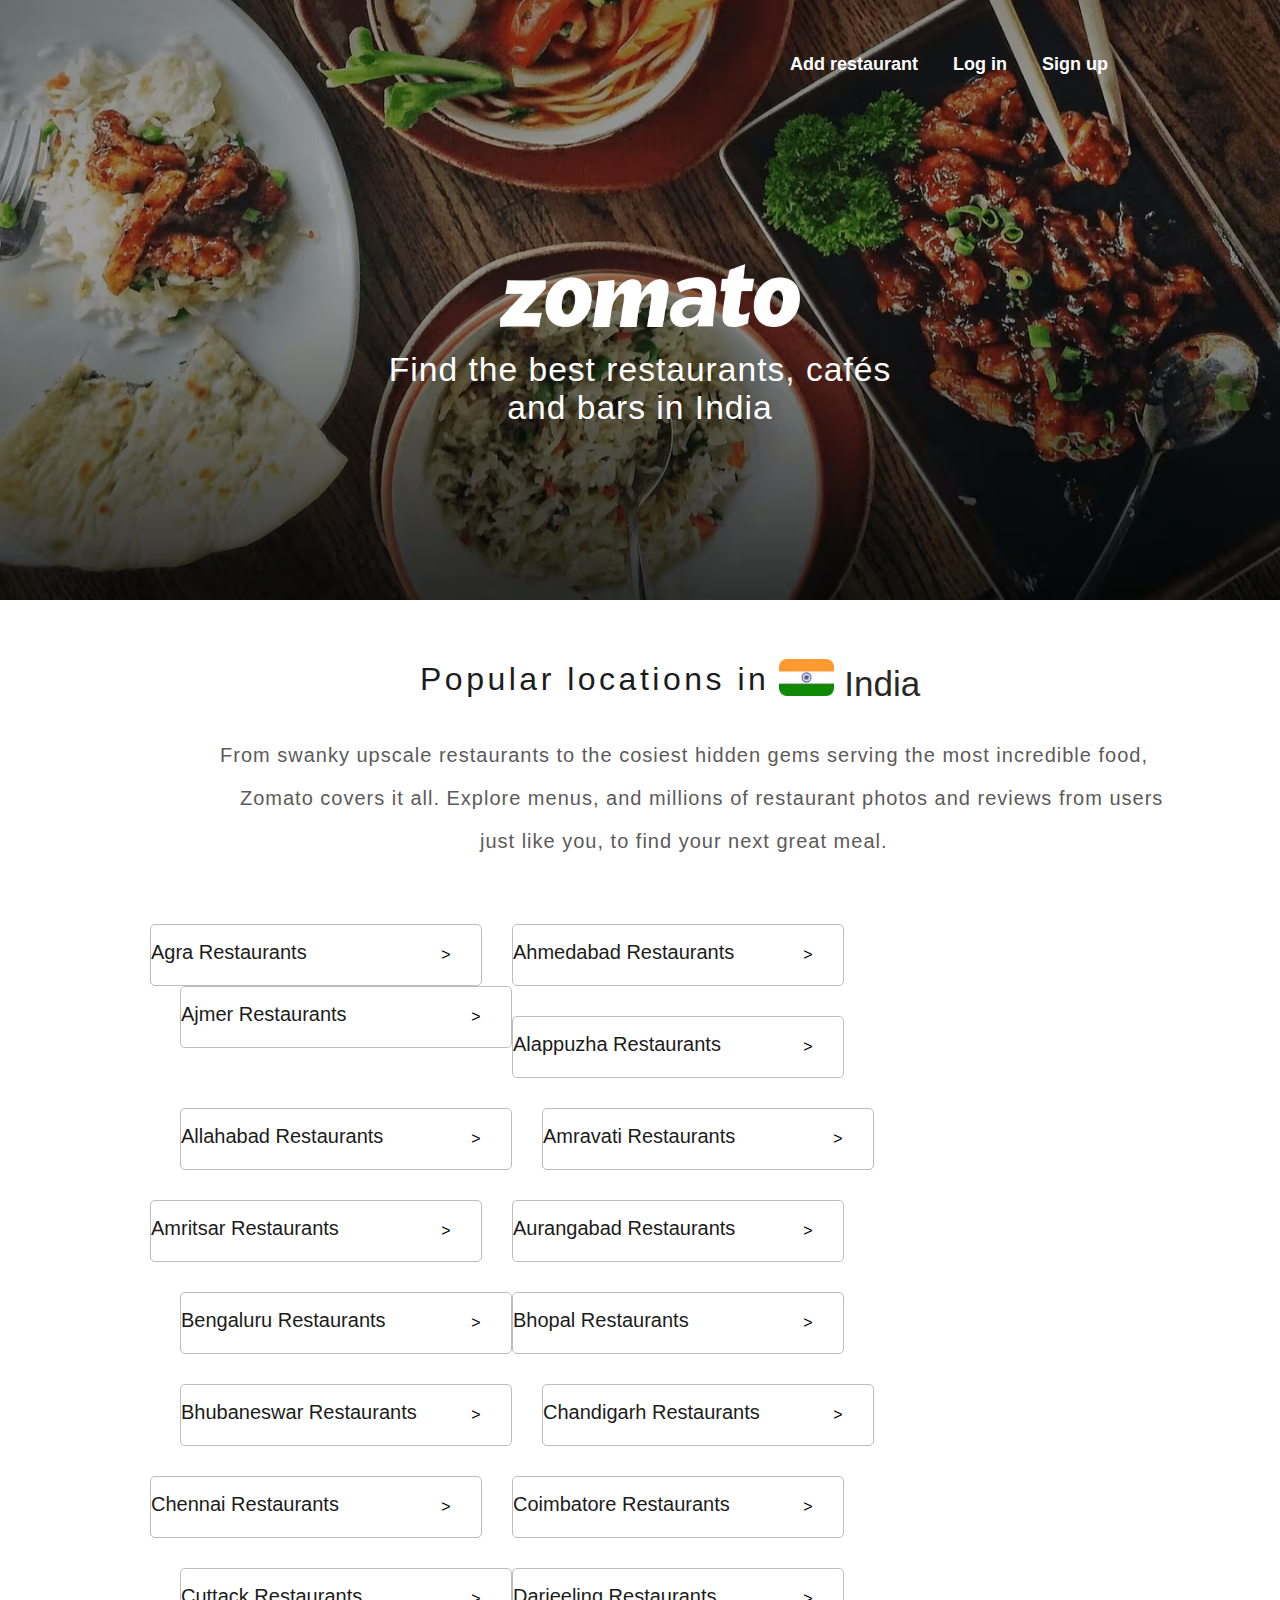
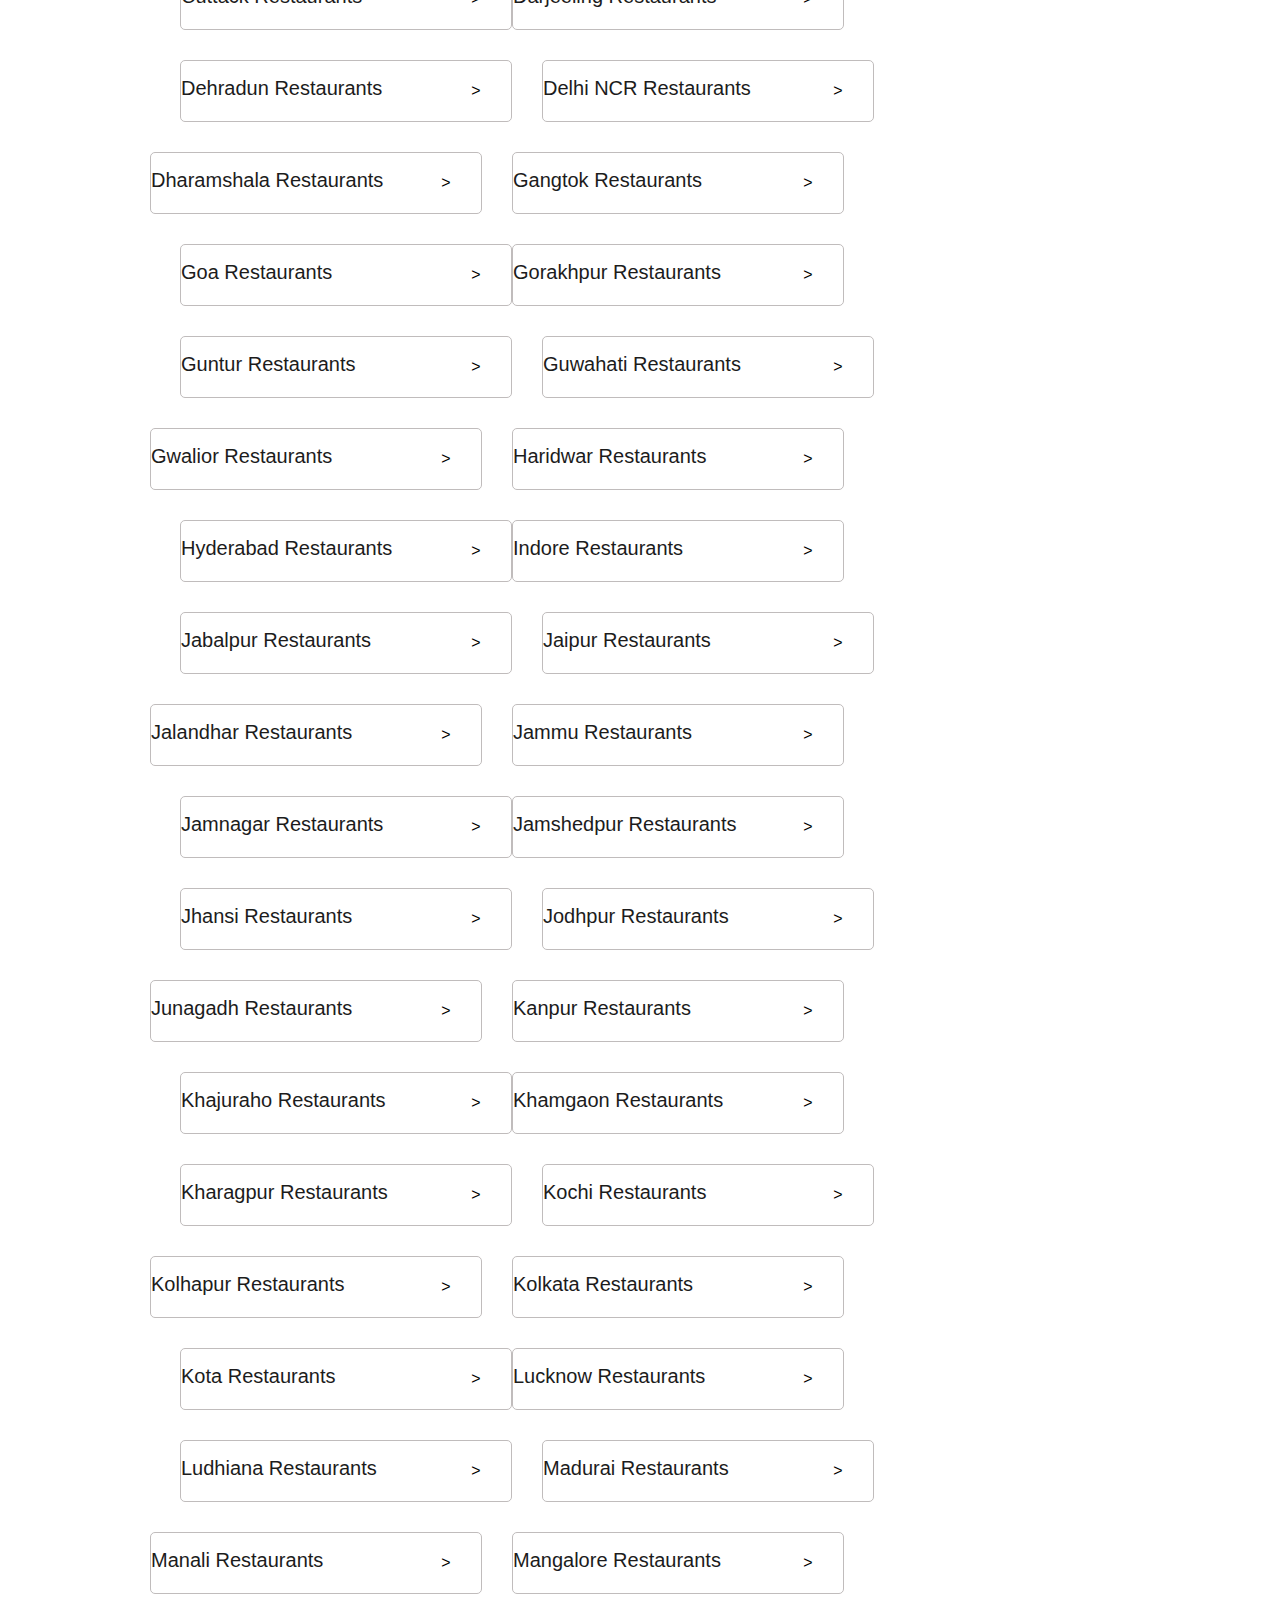
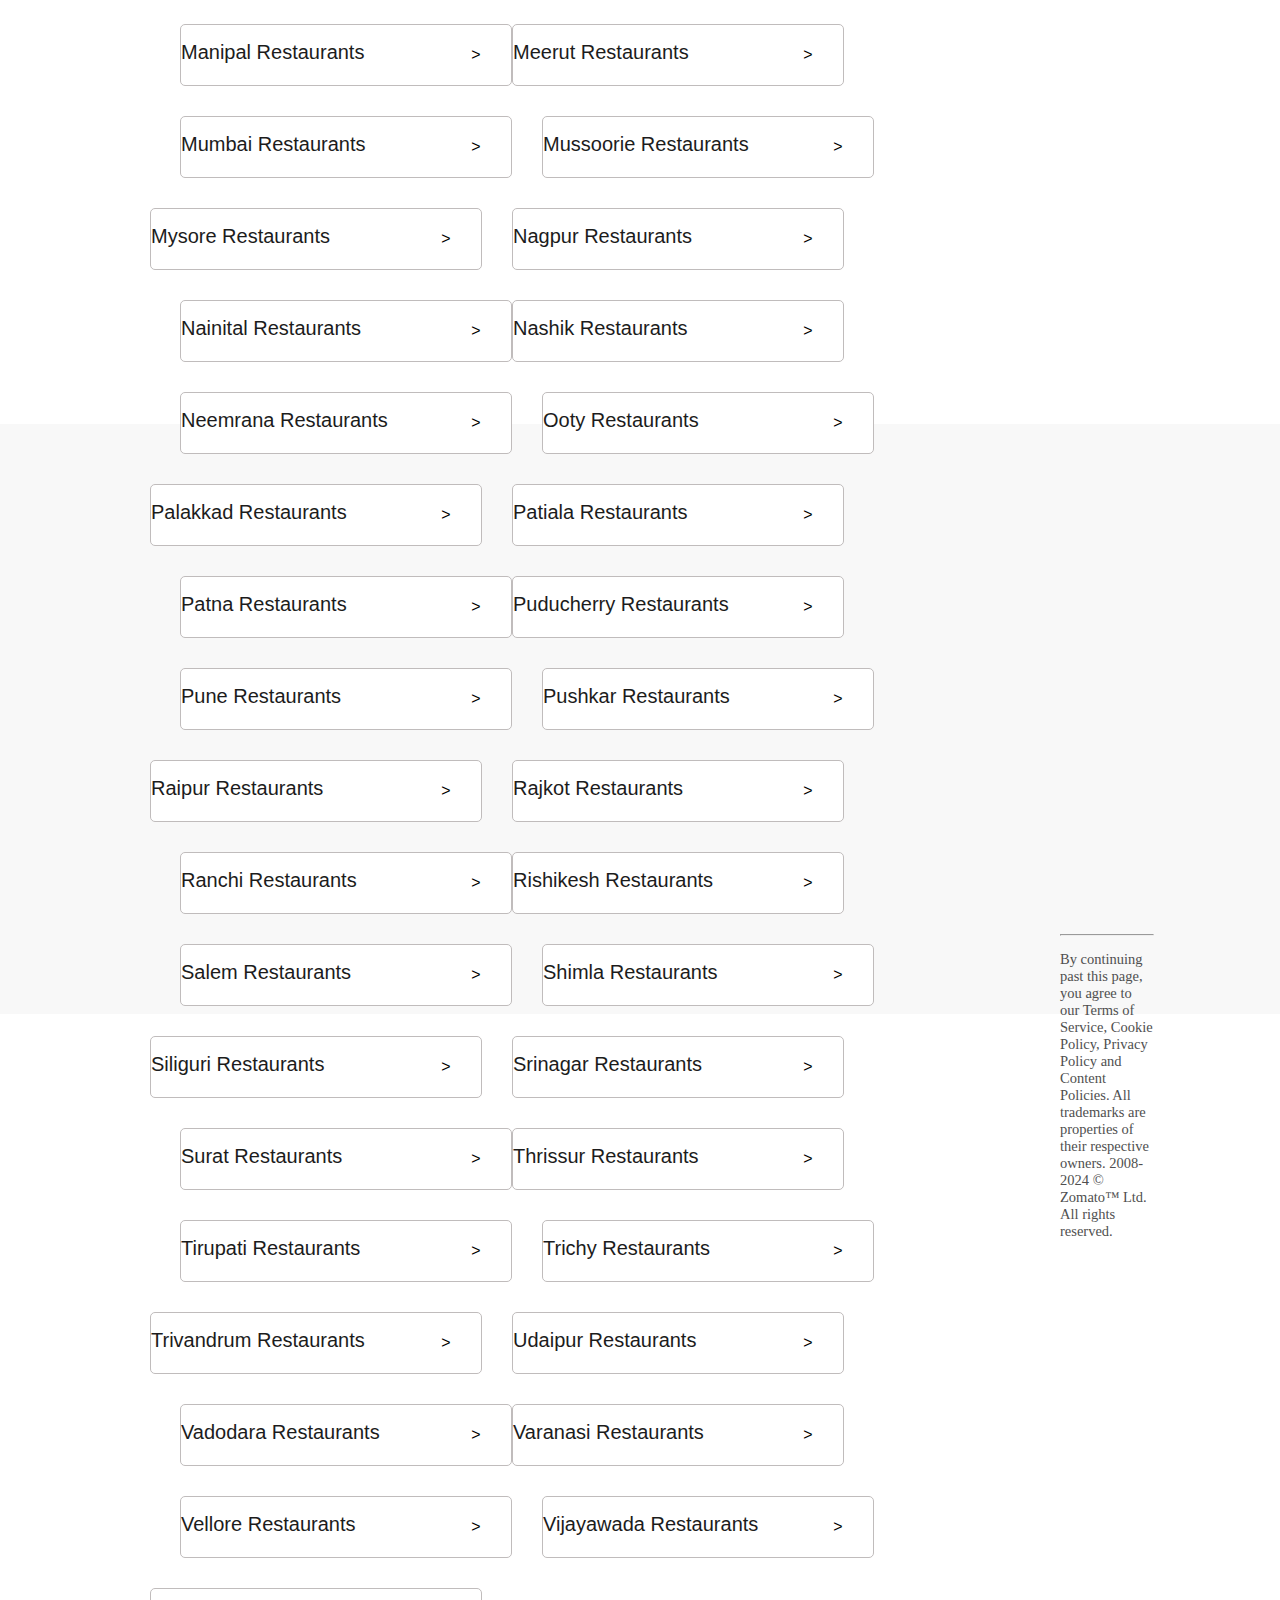
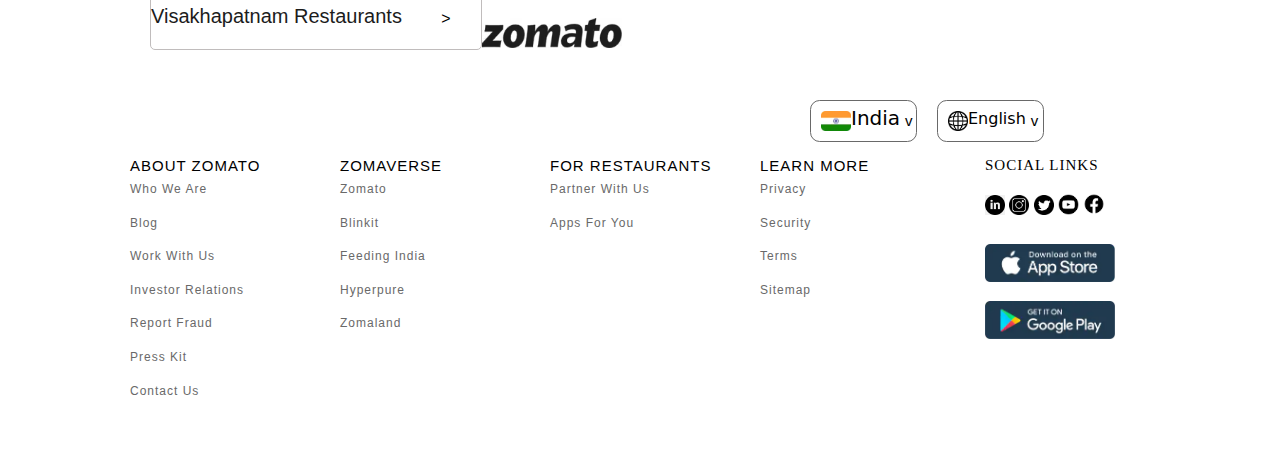
<file: index.html>
<!DOCTYPE html>
<html lang="en">
<head>
    <meta charset="UTF-8">
    <meta name="viewport" content="width=device-width, initial-scale=1.0">
    <title>zomato</title>
    <link rel="stylesheet" href="zomato.css">
    <link rel="stylesheet" href="https://cdnjs.cloudflare.com/ajax/libs/font-awesome/4.7.0/css/font-awesome.min.css">
</head>
<body>
    <div class="main-body">
        <div class="img-container">
            <img class="img-size" src="zomato.img" alt="">
            <div class="img-text">
                <img class="zomatotext-img" src="zomatotext.img" alt="">
                <h1 class="h-size1">Find the best restaurants, cafés</h1>
                <h1 class="h-size2">and bars in India</h1>
                <div class="navigation">
                    <a class="restaurant" href="">Add restaurant</a>
                    <a class="login" href="">Log in</a>
                    <a class="signup" href="">Sign up</a>

                </div>
            </div>

        </div>
        
        <div class="body-container">
            <div class="text">
                <div class="head">
                <h2 class="heading-1">Popular locations in</h2>
                    <img class="flag" src="indian.flag.webp" alt="">
                    <h2 class="heading-2">India</h2>
                </div>
                <div class="para">
                    <p class="line-1">From swanky upscale restaurants to the cosiest hidden gems serving the most incredible food,</p>
                    <p  class="line-2">Zomato covers it all. Explore menus, and millions of restaurant photos and reviews from users</p>
                    <p class="line-3">just like you, to find your next great meal.</p>
                </div>
                <div class="btn-div">
                    <div class="btn-1"><a href=""><h5 class="btn-text-1">Agra Restaurants </h5><i class="symbol">></i></a></div>
                    <div class="btn-2"><a href=""><h5 class="btn-text-1">Ahmedabad Restaurants</h5><i class="symbol">></i></a></div>
                    <div class="btn-2"><a href=""><h5 class="btn-text-1">Ajmer Restaurants</h5><i class="symbol">></i></a></div>
                    <div class="btn-3"><a href=""><h5 class="btn-text-1">Alappuzha Restaurants</h5><i class="symbol">></i></a></div>
                    <div class="btn-4"><a href=""><h5 class="btn-text-1">Allahabad Restaurants</h5><i class="symbol">></i></a></div>
                    <div class="btn-4"><a href=""><h5 class="btn-text-1">Amravati Restaurants</h5><i class="symbol">></i></a></div>
                    <div class="btn-3"><a href=""><h5 class="btn-text-1">Amritsar Restaurants</h5><i class="symbol">></i></a></div>
                    <div class="btn-4"><a href=""><h5 class="btn-text-1">Aurangabad Restaurants</h5><i class="symbol">></i></a></div>
                    <div class="btn-4"><a href=""><h5 class="btn-text-1">Bengaluru Restaurants </h5><i class="symbol">></i></a></div>
                    <div class="btn-3"><a href=""><h5 class="btn-text-1">Bhopal Restaurants</h5><i class="symbol">></i></a></div>
                    <div class="btn-4"><a href=""><h5 class="btn-text-1">Bhubaneswar Restaurants</h5><i class="symbol">></i></a></div>
                    <div class="btn-4"><a href=""><h5 class="btn-text-1">Chandigarh Restaurants</h5><i class="symbol">></i></a></div>
                    <div class="btn-3"><a href=""><h5 class="btn-text-1">Chennai Restaurants</h5><i class="symbol">></i></a></div>
                    <div class="btn-4"><a href=""><h5 class="btn-text-1">Coimbatore Restaurants
                    </h5><i class="symbol">></i></a></div>
                    <div class="btn-4"><a href=""><h5 class="btn-text-1">Cuttack Restaurants</h5><i class="symbol">></i></a></div>
                    <div class="btn-3"><a href=""><h5 class="btn-text-1">Darjeeling Restaurants</h5><i class="symbol">></i></a></div>
                    <div class="btn-4"><a href=""><h5 class="btn-text-1">Dehradun Restaurants</h5><i class="symbol">></i></a></div>
                    <div class="btn-4"><a href=""><h5 class="btn-text-1">Delhi NCR Restaurants
                    </h5><i class="symbol">></i></a></div>
                    <div class="btn-3"><a href=""><h5 class="btn-text-1">Dharamshala Restaurants</h5><i class="symbol">></i></a></div>
                    <div class="btn-4"><a href=""><h5 class="btn-text-1">Gangtok Restaurants</h5><i class="symbol">></i></a></div>
                    <div class="btn-4"><a href=""><h5 class="btn-text-1">Goa Restaurants</h5><i class="symbol">></i></a></div>
                    <div class="btn-3"><a href=""><h5 class="btn-text-1">Gorakhpur Restaurants</h5><i class="symbol">></i></a></div>
                    <div class="btn-4"><a href=""><h5 class="btn-text-1">Guntur Restaurants</h5><i class="symbol">></i></a></div>
                    <div class="btn-4"><a href=""><h5 class="btn-text-1">Guwahati Restaurants</h5><i class="symbol">></i></a></div>
                    <div class="btn-3"><a href=""><h5 class="btn-text-1">Gwalior Restaurants
                    </h5><i class="symbol">></i></a></div>
                    <div class="btn-4"><a href=""><h5 class="btn-text-1">Haridwar Restaurants</h5><i class="symbol">></i></a></div>
                    <div class="btn-4"><a href=""><h5 class="btn-text-1">Hyderabad Restaurants</h5><i class="symbol">></i></a></div>
                    <div class="btn-3"><a href=""><h5 class="btn-text-1">Indore Restaurants</h5><i class="symbol">></i></a></div>
                    <div class="btn-4"><a href=""><h5 class="btn-text-1">Jabalpur Restaurants</h5><i class="symbol">></i></a></div>
                    <div class="btn-4"><a href=""><h5 class="btn-text-1">Jaipur Restaurants</h5><i class="symbol">></i></a></div>
                    <div class="btn-3"><a href=""><h5 class="btn-text-1">Jalandhar Restaurants</h5><i class="symbol">></i></a></div>
                    <div class="btn-4"><a href=""><h5 class="btn-text-1">Jammu Restaurants</h5><i class="symbol">></i></a></div>
                    <div class="btn-4"><a href=""><h5 class="btn-text-1">Jamnagar Restaurants</h5><i class="symbol">></i></a></div>
                    <div class="btn-3"><a href=""><h5 class="btn-text-1">Jamshedpur Restaurants</h5><i class="symbol">></i></a></div>
                    <div class="btn-4"><a href=""><h5 class="btn-text-1">Jhansi Restaurants</h5><i class="symbol">></i></a></div>
                    <div class="btn-4"><a href=""><h5 class="btn-text-1">Jodhpur Restaurants</h5><i class="symbol">></i></a></div>
                    <div class="btn-3"><a href=""><h5 class="btn-text-1">Junagadh Restaurants
                    </h5><i class="symbol">></i></a></div>
                    <div class="btn-4"><a href=""><h5 class="btn-text-1">Kanpur Restaurants</h5><i class="symbol">></i></a></div>
                    <div class="btn-4"><a href=""><h5 class="btn-text-1">Khajuraho Restaurants</h5><i class="symbol">></i></a></div>
                    <div class="btn-3"><a href=""><h5 class="btn-text-1">Khamgaon Restaurants
                    </h5><i class="symbol">></i></a></div>
                    <div class="btn-4"><a href=""><h5 class="btn-text-1">Kharagpur Restaurants</h5><i class="symbol">></i></a></div>
                    <div class="btn-4"><a href=""><h5 class="btn-text-1">Kochi Restaurants</h5><i class="symbol">></i></a></div>
                    <div class="btn-3"><a href=""><h5 class="btn-text-1">Kolhapur Restaurants</h5><i class="symbol">></i></a></div>
                    <div class="btn-4"><a href=""><h5 class="btn-text-1">Kolkata Restaurants</h5><i class="symbol">></i></a></div>
                    <div class="btn-4"><a href=""><h5 class="btn-text-1">Kota Restaurants</h5><i class="symbol">></i></a></div>
                    <div class="btn-3"><a href=""><h5 class="btn-text-1">Lucknow Restaurants</h5><i class="symbol">></i></a></div>
                    <div class="btn-4"><a href=""><h5 class="btn-text-1">Ludhiana Restaurants</h5><i class="symbol">></i></a></div>
                    <div class="btn-4"><a href=""><h5 class="btn-text-1">Madurai Restaurants</h5><i class="symbol">></i></a></div>
                    <div class="btn-3"><a href=""><h5 class="btn-text-1">Manali Restaurants
                    </h5><i class="symbol">></i></a></div>
                    <div class="btn-4"><a href=""><h5 class="btn-text-1">Mangalore Restaurants</h5><i class="symbol">></i></a></div>
                    <div class="btn-4"><a href=""><h5 class="btn-text-1">Manipal Restaurants</h5><i class="symbol">></i></a></div>
                    <div class="btn-3"><a href=""><h5 class="btn-text-1">Meerut Restaurants</h5><i class="symbol">></i></a></div>
                    <div class="btn-4"><a href=""><h5 class="btn-text-1">Mumbai Restaurants</h5><i class="symbol">></i></a></div>
                    <div class="btn-4"><a href=""><h5 class="btn-text-1">Mussoorie Restaurants
                    </h5><i class="symbol">></i></a></div>
                    <div class="btn-3"><a href=""><h5 class="btn-text-1">Mysore Restaurants</h5><i class="symbol">></i></a></div>
                    <div class="btn-4"><a href=""><h5 class="btn-text-1">Nagpur Restaurants</h5><i class="symbol">></i></a></div>
                    <div class="btn-4"><a href=""><h5 class="btn-text-1">Nainital Restaurants</h5><i class="symbol">></i></a></div>
                    <div class="btn-3"><a href=""><h5 class="btn-text-1">Nashik Restaurants</h5><i class="symbol">></i></a></div>
                    <div class="btn-4"><a href=""><h5 class="btn-text-1">Neemrana Restaurants</h5><i class="symbol">></i></a></div>
                    <div class="btn-4"><a href=""><h5 class="btn-text-1">Ooty Restaurants</h5><i class="symbol">></i></a></div>
                    <div class="btn-3"><a href=""><h5 class="btn-text-1">Palakkad Restaurants</h5><i class="symbol">></i></a></div>
                    <div class="btn-4"><a href=""><h5 class="btn-text-1">Patiala Restaurants</h5><i class="symbol">></i></a></div>
                    <div class="btn-4"><a href=""><h5 class="btn-text-1">Patna Restaurants
                    </h5><i class="symbol">></i></a></div>
                    <div class="btn-3"><a href=""><h5 class="btn-text-1">Puducherry Restaurants</h5><i class="symbol">></i></a></div>
                    <div class="btn-4"><a href=""><h5 class="btn-text-1">Pune Restaurants</h5><i class="symbol">></i></a></div>
                    <div class="btn-4"><a href=""><h5 class="btn-text-1">Pushkar Restaurants</h5><i class="symbol">></i></a></div>
                    <div class="btn-3"><a href=""><h5 class="btn-text-1">Raipur Restaurants</h5><i class="symbol">></i></a></div>
                    <div class="btn-4"><a href=""><h5 class="btn-text-1">Rajkot Restaurants</h5><i class="symbol">></i></a></div>
                    <div class="btn-4"><a href=""><h5 class="btn-text-1">Ranchi Restaurants</h5><i class="symbol">></i></a></div>
                    <div class="btn-3"><a href=""><h5 class="btn-text-1">Rishikesh Restaurants
                    </h5><i class="symbol">></i></a></div>
                    <div class="btn-4"><a href=""><h5 class="btn-text-1">Salem Restaurants</h5><i class="symbol">></i></a></div>
                    <div class="btn-4"><a href=""><h5 class="btn-text-1">Shimla Restaurants</h5><i class="symbol">></i></a></div>
                    <div class="btn-3"><a href=""><h5 class="btn-text-1">Siliguri Restaurants</h5><i class="symbol">></i></a></div>
                    <div class="btn-4"><a href=""><h5 class="btn-text-1">Srinagar Restaurants</h5><i class="symbol">></i></a></div>
                    <div class="btn-4"><a href=""><h5 class="btn-text-1">Surat Restaurants</h5><i class="symbol">></i></a></div>
                    <div class="btn-3"><a href=""><h5 class="btn-text-1">Thrissur Restaurants</h5><i class="symbol">></i></a></div>
                    <div class="btn-4"><a href=""><h5 class="btn-text-1">Tirupati Restaurants</h5><i class="symbol">></i></a></div>
                    <div class="btn-4"><a href=""><h5 class="btn-text-1">Trichy Restaurants</h5><i class="symbol">></i></a></div>
                    <div class="btn-3"><a href=""><h5 class="btn-text-1">Trivandrum Restaurants</h5><i class="symbol">></i></a></div>
                    <div class="btn-4"><a href=""><h5 class="btn-text-1">Udaipur Restaurants</h5><i class="symbol">></i></a></div>
                    <div class="btn-4"><a href=""><h5 class="btn-text-1">Vadodara Restaurants</h5><i class="symbol">></i></a></div>
                    <div class="btn-3"><a href=""><h5 class="btn-text-1">Varanasi Restaurants</h5><i class="symbol">></i></a></div>
                    <div class="btn-4"><a href=""><h5 class="btn-text-1">Vellore Restaurants</h5><i class="symbol">></i></a></div>
                    <div class="btn-4"><a href=""><h5 class="btn-text-1">Vijayawada Restaurants</h5><i class="symbol">></i></a></div>
                    <div class="btn-3"><a href=""><h5 class="btn-text-1">Visakhapatnam Restaurants</h5><i class="symbol">></i></a></div>
                                       
                </div>

            </div>

        </div>
        <div class="footer">
            <div class="footer-content">
                <div class="footer-head">
                    <img class="zomato-img" src="zomatotext.avif" alt="">
                    <section class="section">
                        <div class="flag-div">
                            
                            <img class="indian-flag" src="indian.flag.webp" alt="">
                           <p class="indian-text" for="">India <p class="v">v</p> </p>
                           
                        </div>
                        <div class="language-div">
                            <img class="globe" src="globe.png" alt="">
                            <p class="lang-text" for="">English <p class="v">v</p> </p>
                           

                        </div>
                    </section>

                </div>
                <div class="footer-div">
                    <p class="div-heading">ABOUT ZOMATO</p>
                    
                    <a class="footer-text" href="">Who We Are</a><br>
                    <a class="footer-text" href="">Blog</a><br>
                    <a class="footer-text" href="">Work With Us</a><br>
                    <a class="footer-text" href="">Investor Relations</a><br>
                    <a class="footer-text" href="">Report Fraud</a><br>
                    <a class="footer-text" href="">Press Kit</a><br>
                    <a class="footer-text" href="">Contact Us</a><br>
                   </div>
                    

               
                <div class="footer-div">
                    <p class="div-heading">ZOMAVERSE</p>
                    <a class="footer-text" href="">Zomato</a><br>
                    <a class="footer-text" href="">Blinkit</a><br>
                    <a class="footer-text" href="">Feeding India</a><br>
                    <a class="footer-text" href="">Hyperpure</a><br>
                    <a class="footer-text" href="">Zomaland</a><br>
                    
                </div>
                <div class="footer-div">
                    <p class="div-heading">FOR RESTAURANTS</p>
                    <a class="footer-text" href="">Partner With Us</a><br>
                    <a class="footer-text" href="">Apps For You</a><br>
                    
                </div>
                <div class="footer-div">
                    <p class="div-heading">LEARN MORE</p>
                    <a class="footer-text" href="">Privacy</a><br>
                    <a class="footer-text" href="">Security</a><br>
                    <a class="footer-text" href="">Terms</a><br>
                    <a class="footer-text" href="">Sitemap</a><br>
                   

                </div>
                <div class="footer-div1">
                    <p class="div-heading">SOCIAL LINKS</p>

  
                    <a class="footer-text" href="">
                        <img class="img-size1" src="inlogo.png" alt="">
                        <img class="img-size2" src="insta.icon.png" alt="">
                        <img class="img-size3" src="twitter.icon.png" alt="">
                        <img class="img-size4" src="youtube.icon.png" alt="">
                        <img class="img-size5" src="fb.icon.png" alt="">
                    </a><br>
                      <a href="">
                        <img class="appstore" src="appstore.webp" alt=""><br>
                        <img class="googleplay" src="google play.webp" alt="">
                      </a>
                      
                </div>
                <div class="bottom-footer">
                    <hr class="line-color">
                    <p class="last-text">By continuing past this page, you agree to our Terms of Service, Cookie Policy, Privacy Policy and Content Policies. All trademarks are properties of their respective owners. 2008-2024 © Zomato™ Ltd. All rights reserved.</p>

                </div>
            </div>
            
            </div>

        

    </div>
</body>
</html>
</file>
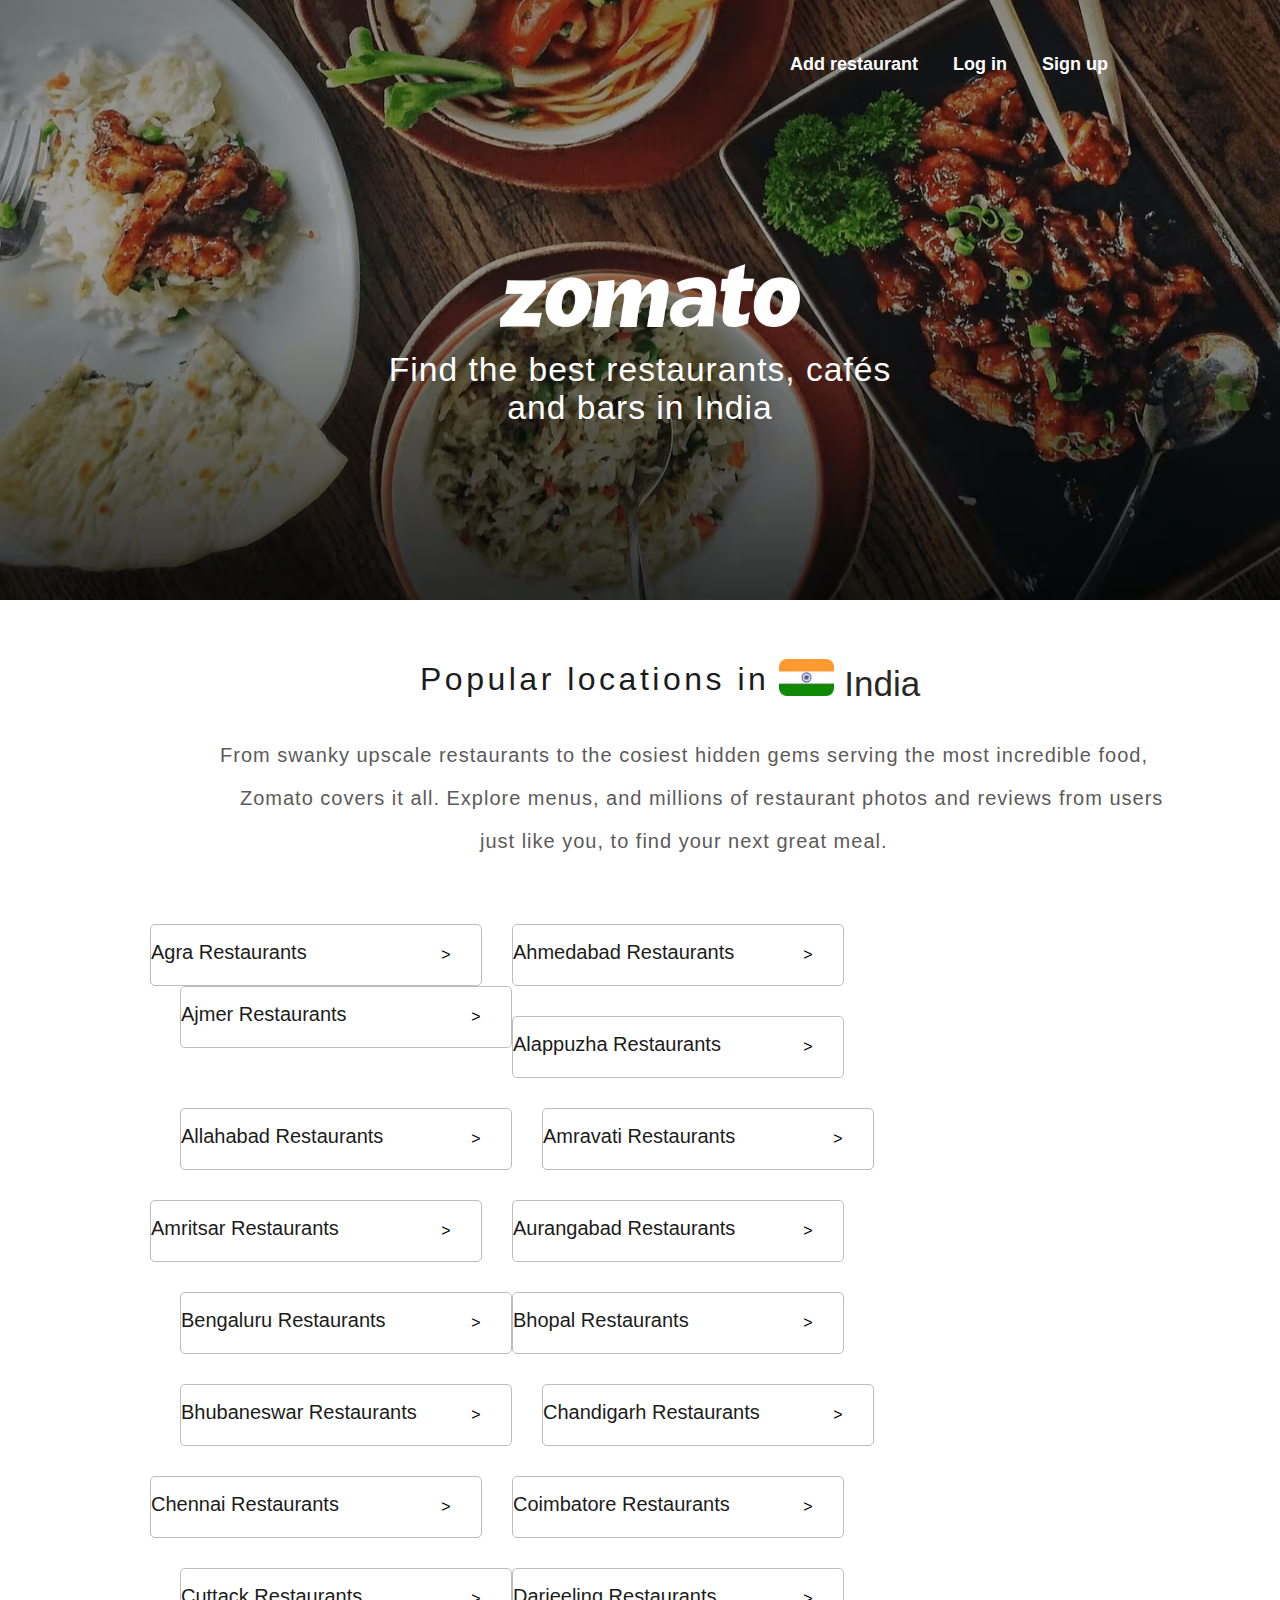
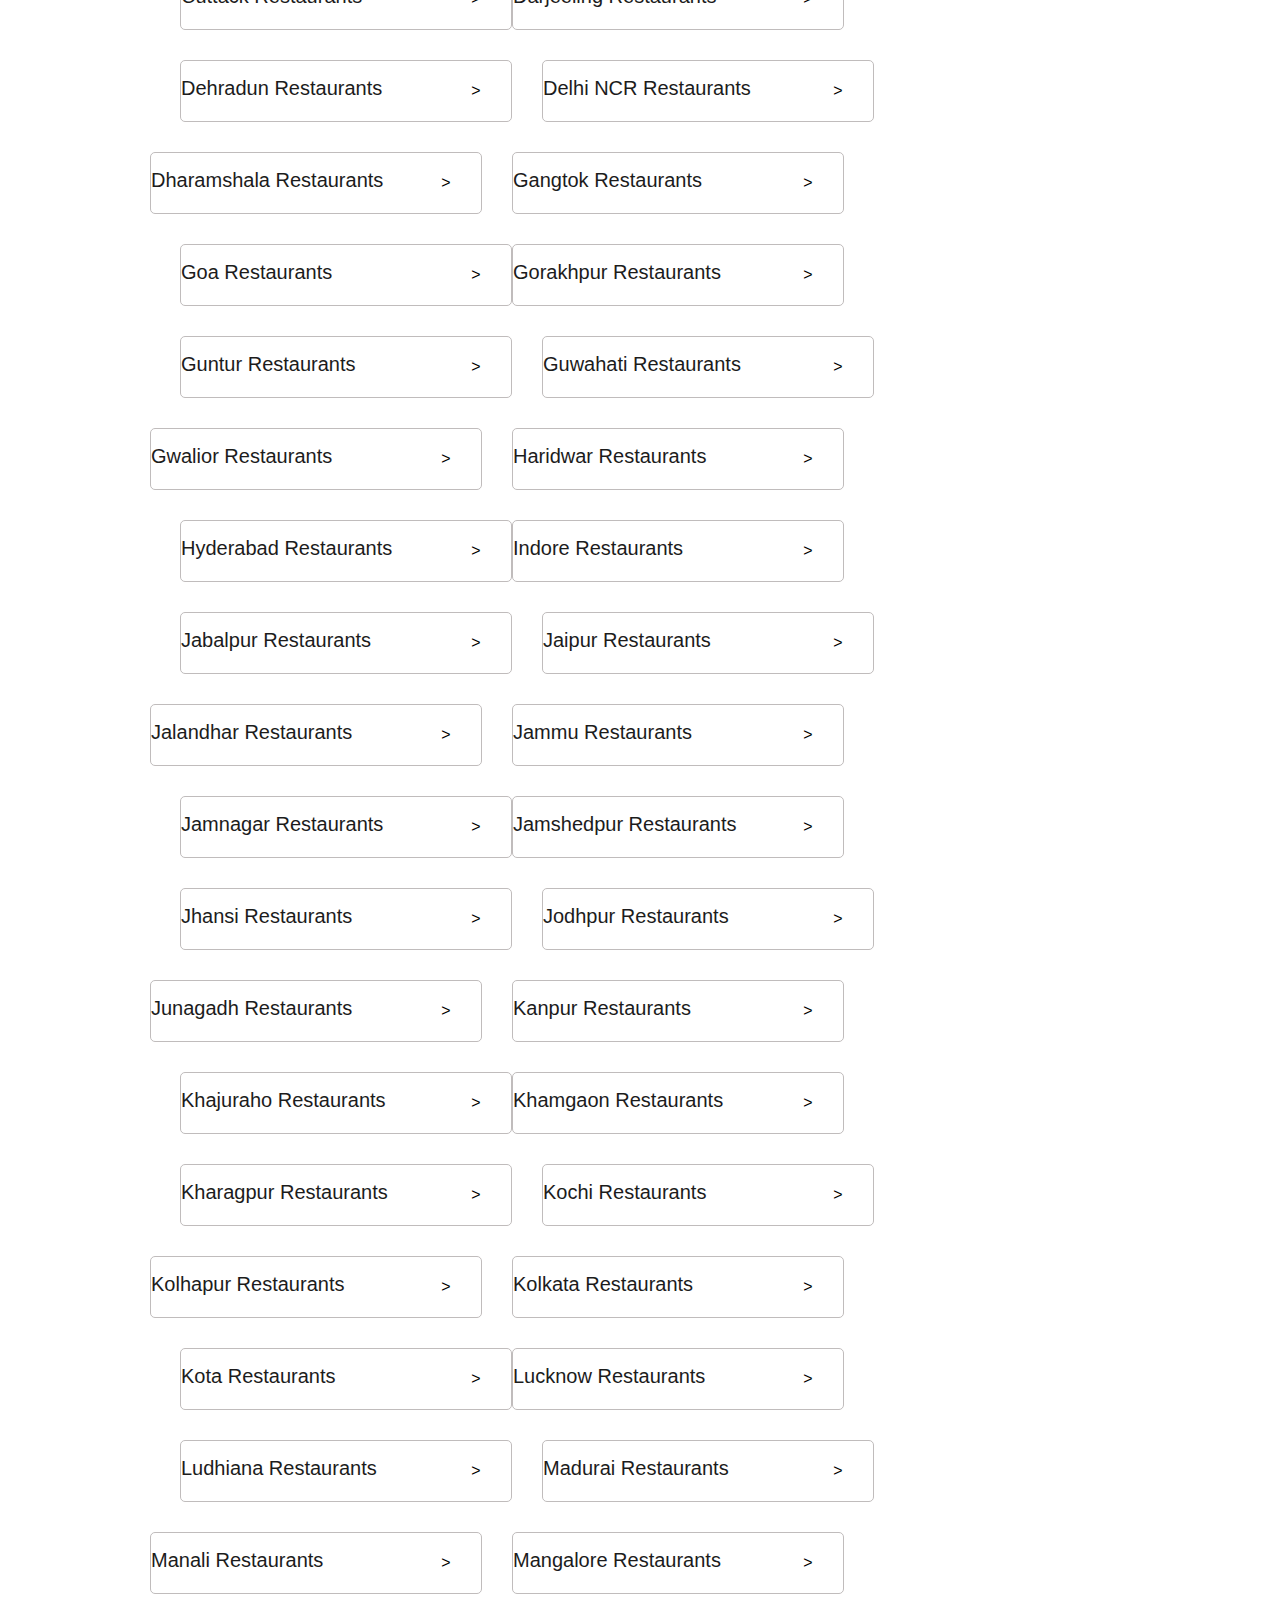
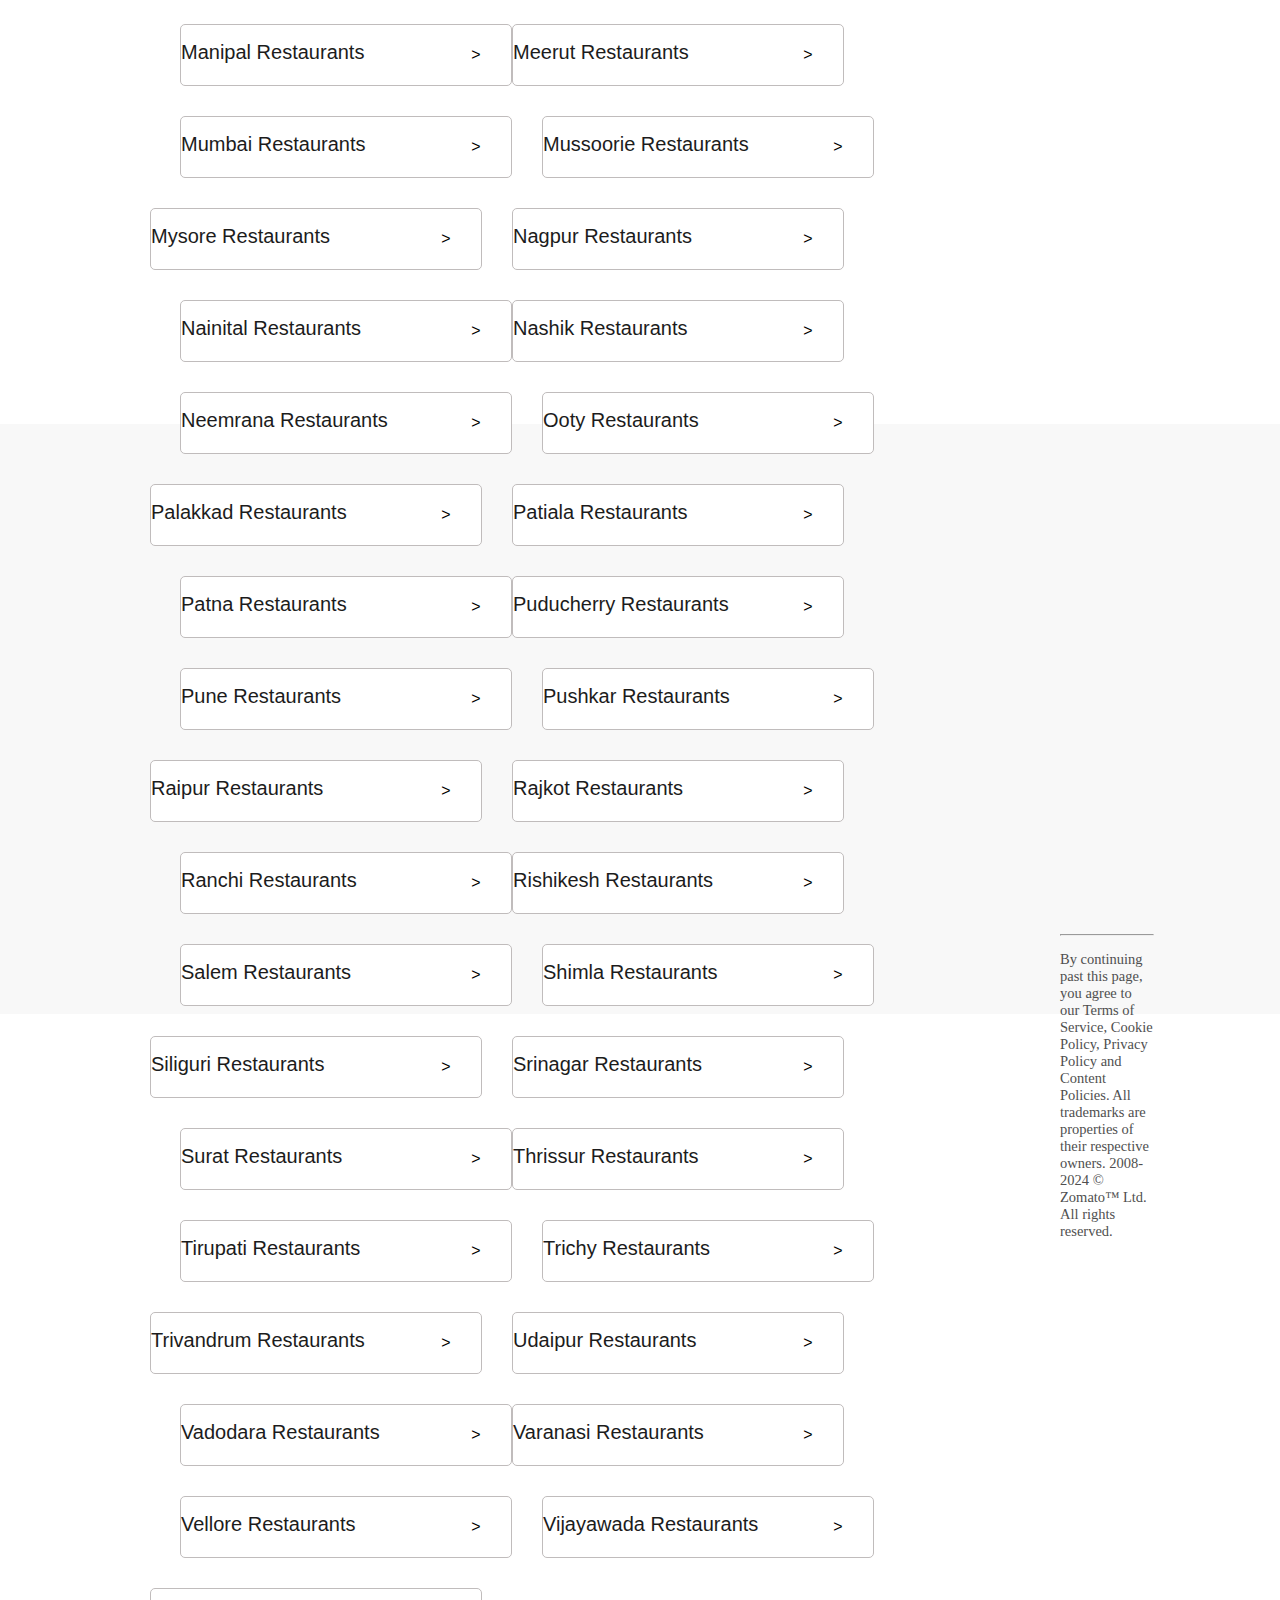
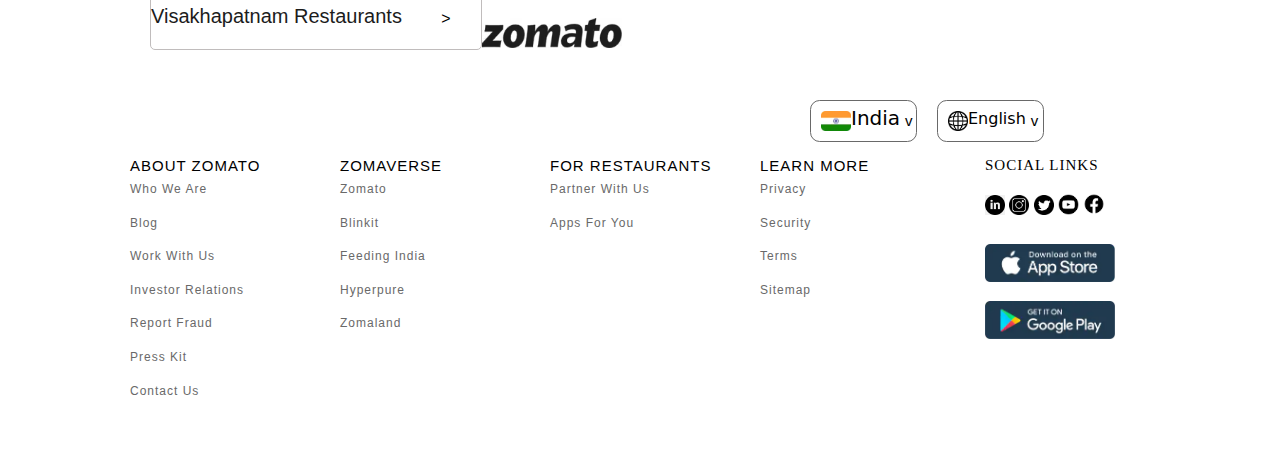
<file: zomato.html>
<!DOCTYPE html>
<html lang="en">
<head>
    <meta charset="UTF-8">
    <meta name="viewport" content="width=device-width, initial-scale=1.0">
    <title>zomato</title>
    <link rel="stylesheet" href="zomato.css">
    <link rel="stylesheet" href="https://cdnjs.cloudflare.com/ajax/libs/font-awesome/4.7.0/css/font-awesome.min.css">
</head>
<body>
    <div class="main-body">
        <div class="img-container">
            <img class="img-size" src="zomato.img" alt="">
            <div class="img-text">
                <img class="zomatotext-img" src="zomatotext.img" alt="">
                <h1 class="h-size1">Find the best restaurants, cafés</h1>
                <h1 class="h-size2">and bars in India</h1>
                <div class="navigation">
                    <a class="restaurant" href="">Add restaurant</a>
                    <a class="login" href="">Log in</a>
                    <a class="signup" href="">Sign up</a>

                </div>
            </div>

        </div>
        
        <div class="body-container">
            <div class="text">
                <div class="head">
                <h2 class="heading-1">Popular locations in</h2>
                    <img class="flag" src="indian.flag.webp" alt="">
                    <h2 class="heading-2">India</h2>
                </div>
                <div class="para">
                    <p class="line-1">From swanky upscale restaurants to the cosiest hidden gems serving the most incredible food,</p>
                    <p  class="line-2">Zomato covers it all. Explore menus, and millions of restaurant photos and reviews from users</p>
                    <p class="line-3">just like you, to find your next great meal.</p>
                </div>
                <div class="btn-div">
                    <div class="btn-1"><a href=""><h5 class="btn-text-1">Agra Restaurants </h5><i class="symbol">></i></a></div>
                    <div class="btn-2"><a href=""><h5 class="btn-text-1">Ahmedabad Restaurants</h5><i class="symbol">></i></a></div>
                    <div class="btn-2"><a href=""><h5 class="btn-text-1">Ajmer Restaurants</h5><i class="symbol">></i></a></div>
                    <div class="btn-3"><a href=""><h5 class="btn-text-1">Alappuzha Restaurants</h5><i class="symbol">></i></a></div>
                    <div class="btn-4"><a href=""><h5 class="btn-text-1">Allahabad Restaurants</h5><i class="symbol">></i></a></div>
                    <div class="btn-4"><a href=""><h5 class="btn-text-1">Amravati Restaurants</h5><i class="symbol">></i></a></div>
                    <div class="btn-3"><a href=""><h5 class="btn-text-1">Amritsar Restaurants</h5><i class="symbol">></i></a></div>
                    <div class="btn-4"><a href=""><h5 class="btn-text-1">Aurangabad Restaurants</h5><i class="symbol">></i></a></div>
                    <div class="btn-4"><a href=""><h5 class="btn-text-1">Bengaluru Restaurants </h5><i class="symbol">></i></a></div>
                    <div class="btn-3"><a href=""><h5 class="btn-text-1">Bhopal Restaurants</h5><i class="symbol">></i></a></div>
                    <div class="btn-4"><a href=""><h5 class="btn-text-1">Bhubaneswar Restaurants</h5><i class="symbol">></i></a></div>
                    <div class="btn-4"><a href=""><h5 class="btn-text-1">Chandigarh Restaurants</h5><i class="symbol">></i></a></div>
                    <div class="btn-3"><a href=""><h5 class="btn-text-1">Chennai Restaurants</h5><i class="symbol">></i></a></div>
                    <div class="btn-4"><a href=""><h5 class="btn-text-1">Coimbatore Restaurants
                    </h5><i class="symbol">></i></a></div>
                    <div class="btn-4"><a href=""><h5 class="btn-text-1">Cuttack Restaurants</h5><i class="symbol">></i></a></div>
                    <div class="btn-3"><a href=""><h5 class="btn-text-1">Darjeeling Restaurants</h5><i class="symbol">></i></a></div>
                    <div class="btn-4"><a href=""><h5 class="btn-text-1">Dehradun Restaurants</h5><i class="symbol">></i></a></div>
                    <div class="btn-4"><a href=""><h5 class="btn-text-1">Delhi NCR Restaurants
                    </h5><i class="symbol">></i></a></div>
                    <div class="btn-3"><a href=""><h5 class="btn-text-1">Dharamshala Restaurants</h5><i class="symbol">></i></a></div>
                    <div class="btn-4"><a href=""><h5 class="btn-text-1">Gangtok Restaurants</h5><i class="symbol">></i></a></div>
                    <div class="btn-4"><a href=""><h5 class="btn-text-1">Goa Restaurants</h5><i class="symbol">></i></a></div>
                    <div class="btn-3"><a href=""><h5 class="btn-text-1">Gorakhpur Restaurants</h5><i class="symbol">></i></a></div>
                    <div class="btn-4"><a href=""><h5 class="btn-text-1">Guntur Restaurants</h5><i class="symbol">></i></a></div>
                    <div class="btn-4"><a href=""><h5 class="btn-text-1">Guwahati Restaurants</h5><i class="symbol">></i></a></div>
                    <div class="btn-3"><a href=""><h5 class="btn-text-1">Gwalior Restaurants
                    </h5><i class="symbol">></i></a></div>
                    <div class="btn-4"><a href=""><h5 class="btn-text-1">Haridwar Restaurants</h5><i class="symbol">></i></a></div>
                    <div class="btn-4"><a href=""><h5 class="btn-text-1">Hyderabad Restaurants</h5><i class="symbol">></i></a></div>
                    <div class="btn-3"><a href=""><h5 class="btn-text-1">Indore Restaurants</h5><i class="symbol">></i></a></div>
                    <div class="btn-4"><a href=""><h5 class="btn-text-1">Jabalpur Restaurants</h5><i class="symbol">></i></a></div>
                    <div class="btn-4"><a href=""><h5 class="btn-text-1">Jaipur Restaurants</h5><i class="symbol">></i></a></div>
                    <div class="btn-3"><a href=""><h5 class="btn-text-1">Jalandhar Restaurants</h5><i class="symbol">></i></a></div>
                    <div class="btn-4"><a href=""><h5 class="btn-text-1">Jammu Restaurants</h5><i class="symbol">></i></a></div>
                    <div class="btn-4"><a href=""><h5 class="btn-text-1">Jamnagar Restaurants</h5><i class="symbol">></i></a></div>
                    <div class="btn-3"><a href=""><h5 class="btn-text-1">Jamshedpur Restaurants</h5><i class="symbol">></i></a></div>
                    <div class="btn-4"><a href=""><h5 class="btn-text-1">Jhansi Restaurants</h5><i class="symbol">></i></a></div>
                    <div class="btn-4"><a href=""><h5 class="btn-text-1">Jodhpur Restaurants</h5><i class="symbol">></i></a></div>
                    <div class="btn-3"><a href=""><h5 class="btn-text-1">Junagadh Restaurants
                    </h5><i class="symbol">></i></a></div>
                    <div class="btn-4"><a href=""><h5 class="btn-text-1">Kanpur Restaurants</h5><i class="symbol">></i></a></div>
                    <div class="btn-4"><a href=""><h5 class="btn-text-1">Khajuraho Restaurants</h5><i class="symbol">></i></a></div>
                    <div class="btn-3"><a href=""><h5 class="btn-text-1">Khamgaon Restaurants
                    </h5><i class="symbol">></i></a></div>
                    <div class="btn-4"><a href=""><h5 class="btn-text-1">Kharagpur Restaurants</h5><i class="symbol">></i></a></div>
                    <div class="btn-4"><a href=""><h5 class="btn-text-1">Kochi Restaurants</h5><i class="symbol">></i></a></div>
                    <div class="btn-3"><a href=""><h5 class="btn-text-1">Kolhapur Restaurants</h5><i class="symbol">></i></a></div>
                    <div class="btn-4"><a href=""><h5 class="btn-text-1">Kolkata Restaurants</h5><i class="symbol">></i></a></div>
                    <div class="btn-4"><a href=""><h5 class="btn-text-1">Kota Restaurants</h5><i class="symbol">></i></a></div>
                    <div class="btn-3"><a href=""><h5 class="btn-text-1">Lucknow Restaurants</h5><i class="symbol">></i></a></div>
                    <div class="btn-4"><a href=""><h5 class="btn-text-1">Ludhiana Restaurants</h5><i class="symbol">></i></a></div>
                    <div class="btn-4"><a href=""><h5 class="btn-text-1">Madurai Restaurants</h5><i class="symbol">></i></a></div>
                    <div class="btn-3"><a href=""><h5 class="btn-text-1">Manali Restaurants
                    </h5><i class="symbol">></i></a></div>
                    <div class="btn-4"><a href=""><h5 class="btn-text-1">Mangalore Restaurants</h5><i class="symbol">></i></a></div>
                    <div class="btn-4"><a href=""><h5 class="btn-text-1">Manipal Restaurants</h5><i class="symbol">></i></a></div>
                    <div class="btn-3"><a href=""><h5 class="btn-text-1">Meerut Restaurants</h5><i class="symbol">></i></a></div>
                    <div class="btn-4"><a href=""><h5 class="btn-text-1">Mumbai Restaurants</h5><i class="symbol">></i></a></div>
                    <div class="btn-4"><a href=""><h5 class="btn-text-1">Mussoorie Restaurants
                    </h5><i class="symbol">></i></a></div>
                    <div class="btn-3"><a href=""><h5 class="btn-text-1">Mysore Restaurants</h5><i class="symbol">></i></a></div>
                    <div class="btn-4"><a href=""><h5 class="btn-text-1">Nagpur Restaurants</h5><i class="symbol">></i></a></div>
                    <div class="btn-4"><a href=""><h5 class="btn-text-1">Nainital Restaurants</h5><i class="symbol">></i></a></div>
                    <div class="btn-3"><a href=""><h5 class="btn-text-1">Nashik Restaurants</h5><i class="symbol">></i></a></div>
                    <div class="btn-4"><a href=""><h5 class="btn-text-1">Neemrana Restaurants</h5><i class="symbol">></i></a></div>
                    <div class="btn-4"><a href=""><h5 class="btn-text-1">Ooty Restaurants</h5><i class="symbol">></i></a></div>
                    <div class="btn-3"><a href=""><h5 class="btn-text-1">Palakkad Restaurants</h5><i class="symbol">></i></a></div>
                    <div class="btn-4"><a href=""><h5 class="btn-text-1">Patiala Restaurants</h5><i class="symbol">></i></a></div>
                    <div class="btn-4"><a href=""><h5 class="btn-text-1">Patna Restaurants
                    </h5><i class="symbol">></i></a></div>
                    <div class="btn-3"><a href=""><h5 class="btn-text-1">Puducherry Restaurants</h5><i class="symbol">></i></a></div>
                    <div class="btn-4"><a href=""><h5 class="btn-text-1">Pune Restaurants</h5><i class="symbol">></i></a></div>
                    <div class="btn-4"><a href=""><h5 class="btn-text-1">Pushkar Restaurants</h5><i class="symbol">></i></a></div>
                    <div class="btn-3"><a href=""><h5 class="btn-text-1">Raipur Restaurants</h5><i class="symbol">></i></a></div>
                    <div class="btn-4"><a href=""><h5 class="btn-text-1">Rajkot Restaurants</h5><i class="symbol">></i></a></div>
                    <div class="btn-4"><a href=""><h5 class="btn-text-1">Ranchi Restaurants</h5><i class="symbol">></i></a></div>
                    <div class="btn-3"><a href=""><h5 class="btn-text-1">Rishikesh Restaurants
                    </h5><i class="symbol">></i></a></div>
                    <div class="btn-4"><a href=""><h5 class="btn-text-1">Salem Restaurants</h5><i class="symbol">></i></a></div>
                    <div class="btn-4"><a href=""><h5 class="btn-text-1">Shimla Restaurants</h5><i class="symbol">></i></a></div>
                    <div class="btn-3"><a href=""><h5 class="btn-text-1">Siliguri Restaurants</h5><i class="symbol">></i></a></div>
                    <div class="btn-4"><a href=""><h5 class="btn-text-1">Srinagar Restaurants</h5><i class="symbol">></i></a></div>
                    <div class="btn-4"><a href=""><h5 class="btn-text-1">Surat Restaurants</h5><i class="symbol">></i></a></div>
                    <div class="btn-3"><a href=""><h5 class="btn-text-1">Thrissur Restaurants</h5><i class="symbol">></i></a></div>
                    <div class="btn-4"><a href=""><h5 class="btn-text-1">Tirupati Restaurants</h5><i class="symbol">></i></a></div>
                    <div class="btn-4"><a href=""><h5 class="btn-text-1">Trichy Restaurants</h5><i class="symbol">></i></a></div>
                    <div class="btn-3"><a href=""><h5 class="btn-text-1">Trivandrum Restaurants</h5><i class="symbol">></i></a></div>
                    <div class="btn-4"><a href=""><h5 class="btn-text-1">Udaipur Restaurants</h5><i class="symbol">></i></a></div>
                    <div class="btn-4"><a href=""><h5 class="btn-text-1">Vadodara Restaurants</h5><i class="symbol">></i></a></div>
                    <div class="btn-3"><a href=""><h5 class="btn-text-1">Varanasi Restaurants</h5><i class="symbol">></i></a></div>
                    <div class="btn-4"><a href=""><h5 class="btn-text-1">Vellore Restaurants</h5><i class="symbol">></i></a></div>
                    <div class="btn-4"><a href=""><h5 class="btn-text-1">Vijayawada Restaurants</h5><i class="symbol">></i></a></div>
                    <div class="btn-3"><a href=""><h5 class="btn-text-1">Visakhapatnam Restaurants</h5><i class="symbol">></i></a></div>
                                       
                </div>

            </div>

        </div>
        <div class="footer">
            <div class="footer-content">
                <div class="footer-head">
                    <img class="zomato-img" src="zomatotext.avif" alt="">
                    <section class="section">
                        <div class="flag-div">
                            
                            <img class="indian-flag" src="indian.flag.webp" alt="">
                           <p class="indian-text" for="">India <p class="v">v</p> </p>
                           
                        </div>
                        <div class="language-div">
                            <img class="globe" src="globe.png" alt="">
                            <p class="lang-text" for="">English <p class="v">v</p> </p>
                           

                        </div>
                    </section>

                </div>
                <div class="footer-div">
                    <p class="div-heading">ABOUT ZOMATO</p>
                    
                    <a class="footer-text" href="">Who We Are</a><br>
                    <a class="footer-text" href="">Blog</a><br>
                    <a class="footer-text" href="">Work With Us</a><br>
                    <a class="footer-text" href="">Investor Relations</a><br>
                    <a class="footer-text" href="">Report Fraud</a><br>
                    <a class="footer-text" href="">Press Kit</a><br>
                    <a class="footer-text" href="">Contact Us</a><br>
                   </div>
                    

               
                <div class="footer-div">
                    <p class="div-heading">ZOMAVERSE</p>
                    <a class="footer-text" href="">Zomato</a><br>
                    <a class="footer-text" href="">Blinkit</a><br>
                    <a class="footer-text" href="">Feeding India</a><br>
                    <a class="footer-text" href="">Hyperpure</a><br>
                    <a class="footer-text" href="">Zomaland</a><br>
                    
                </div>
                <div class="footer-div">
                    <p class="div-heading">FOR RESTAURANTS</p>
                    <a class="footer-text" href="">Partner With Us</a><br>
                    <a class="footer-text" href="">Apps For You</a><br>
                    
                </div>
                <div class="footer-div">
                    <p class="div-heading">LEARN MORE</p>
                    <a class="footer-text" href="">Privacy</a><br>
                    <a class="footer-text" href="">Security</a><br>
                    <a class="footer-text" href="">Terms</a><br>
                    <a class="footer-text" href="">Sitemap</a><br>
                   

                </div>
                <div class="footer-div1">
                    <p class="div-heading">SOCIAL LINKS</p>

  
                    <a class="footer-text" href="">
                        <img class="img-size1" src="inlogo.png" alt="">
                        <img class="img-size2" src="insta.icon.png" alt="">
                        <img class="img-size3" src="twitter.icon.png" alt="">
                        <img class="img-size4" src="youtube.icon.png" alt="">
                        <img class="img-size5" src="fb.icon.png" alt="">
                    </a><br>
                      <a href="">
                        <img class="appstore" src="appstore.webp" alt=""><br>
                        <img class="googleplay" src="google play.webp" alt="">
                      </a>
                      
                </div>
                <div class="bottom-footer">
                    <hr class="line-color">
                    <p class="last-text">By continuing past this page, you agree to our Terms of Service, Cookie Policy, Privacy Policy and Content Policies. All trademarks are properties of their respective owners. 2008-2024 © Zomato™ Ltd. All rights reserved.</p>

                </div>
            </div>
            
            </div>

        

    </div>
</body>
</html>
</file>
<file: zomato.css>
body{
    margin: 0;

}
.mainbody{
    width: 100%;
    height: 100%;
}
.img-container{
    width: 100%; 
    position: relative;

}
.img-text{
    position: absolute;
    width: 100%;
    height: 220px;
    
    bottom:150px;
    
    
    
}
.img-size{
    width: 100%;
    height: 600px;
}
.zomatotext-img{
    width: 300px;
    margin-left: 500px;
    margin-top: 30px;

}
.h-size1{
    font-weight: 500;
    letter-spacing: 1px;
    color: white;
    margin: auto;
    text-align: center;
    font-size: 2.1rem;
    margin-top: 20px;
    font-family: 'Lucida Sans', 'Lucida Sans Regular', 'Lucida Grande', 'Lucida Sans Unicode', Geneva, Verdana, sans-serif;
}
.h-size2{
    font-weight:500;
    letter-spacing: 1px;
    color: white;
    margin: auto;
    text-align: center;
    font-size: 2.1rem;
    
    font-family: 'Lucida Sans', 'Lucida Sans Regular', 'Lucida Grande', 'Lucida Sans Unicode', Geneva, Verdana, sans-serif;
}
.navigation{
    width: 400px;
    height: 50px;
    bottom: 350px;
    position: absolute;
    margin-left: 700px;
    padding-left: 90px;
    font-family: 'Lucida Sans', 'Lucida Sans Regular', 'Lucida Grande', 'Lucida Sans Unicode', Geneva, Verdana, sans-serif;
    font-weight: 550;
    font-size: 18px;

    
}
.restaurant{
    text-decoration: none;
    color: white;

}
.login{
   color: white;
   text-decoration: none;
   margin-left: 30px;
}
.signup{
    color: white;
    text-decoration: none;
    margin-left: 30px;

}

.body-container{
    width: 100%;
    height: 100%;
    

}
.text{
    width: 80%;
    height: 100%;
    background-color: #fff;
    margin-left: 150px;
    margin-right: 100px;
    padding-top: 30px;
    font-family: Arial, Helvetica, sans-serif;
}
.head{
    background-color: #fff;
    height: 90px;

}
.flag{
    padding-top: 20px;
    padding-left: 10px;
    float: left;
    width: 55px;
    padding-top: 25px;

}
.heading-1{
    padding-left: 270px;
    float: left;
    
    font-size: 32px;
    font-weight: 500;
    color: rgb(28, 28, 28);
    font-family: Arial, Helvetica, sans-serif;
    letter-spacing: 3.5px;
}
.heading-2{
    padding-left: 10px;
    float: left;
    
    font-size: 35px;
    line-height: 1.2;
    font-weight: 400;
    color: rgb(43, 39, 39);
    font-family: Arial, Helvetica, sans-serif;
    

}
.para{
    width: 100%;
    height: 180px;
    background-color:#fff;
}
.line-1{
    font-size: 20px;
    color: rgb(92, 90, 90);
    padding-left: 70px;
    letter-spacing: 1px;
    font-weight: 300;
    

}
.line-2{
    font-size: 20px;
    color: rgb(92, 90, 90);
    padding-left: 90px;
    letter-spacing: 1px;
    
}
.line-3{
    font-size: 20px;
    color: rgb(92, 90, 90);
    padding-left: 330px;
    letter-spacing: 1px;
    

}
.btn-div{
   
    background-color: #fff;
    height: 2700px;
    
}
.btn-1{
    height: 60px;
    width: 330px;
    border: 1px solid;
    border-color: rgb(192, 188, 188);
    background-color: #fff;
    border-radius: 5px;
    float: left;
    

}

.btn-2{
    height: 60px;
    width: 330px;
    border: 1px solid;
    border-color: rgb(192, 188, 188);
    background-color: #fff;
    border-radius: 5px;
    float: left;
    margin-left: 30px;
    

}

.btn-3{
    height: 60px;
    width: 330px;
    border: 1px solid;
    border-color: rgb(192, 188, 188);
    background-color: #fff;
    border-radius: 5px;
    float: left;
    margin-top: 30px;
    

}

.btn-4{
    height: 60px;
    width: 330px;
    border: 1px solid;
    border-color: rgb(192, 188, 188);
    background-color: #fff;
    border-radius: 5px;
    float: left;
    margin-top: 30px;
    margin-left: 30px;
    

}
.btn-text-1{
   
   cursor: pointer;
   font-size: 20px;
   line-height: 1.2;
   font-weight: 400;
   color: rgb(28, 28, 28);
   margin: 0px;
   float: left;
   padding-top: 15px;

}
.symbol{
    padding-top: 18px;
    padding-left: 140px;
    float: left;
    cursor: pointer;
    color: black;

}
.btn-text-1{
   
   cursor: pointer;
   font-size: 20px;
   line-height: 1.2;
   font-weight: 400;
   color: rgb(28, 28, 28);
   margin: 0px;
   float: left;
   padding-top: 15px;

}
.symbol{
    margin-top: -36px;
    margin-left: 260px;
    padding-left: 30px;
    float: left;
    cursor: pointer;

}

.footer{

    width: 100%;
    height:590px ;
    background: rgb(248, 248, 248);
    
}
.footer-content{
    
    margin-left: 130px;
    margin-right: 100px;
    width: 80%;
    height: 500px;
    
}
.footer-head{
    
    height: 150px;
    
}
.zomato-img{
    width: 140px;
    padding-top: 60px;
    float: left;
    
}
.section{
    float: left;
    width: 250px;
    margin-top: 50px;
    margin-left: 680px;

}

.flag-div{
    width: 105px;
    height: 40px;
    border: .5px solid;
    border-color: dimgrey;
    border-radius: .6rem ;
    float: left;
    cursor: pointer;
}
.indian-flag{
    width: 30px;
    margin-top: 10px;
    margin-left: 10px;
    float: left;
    
}
.v{
  font-size: 15px;
  font-weight: 400;
  
  width: 10px;
  float: left;
  margin-top: 11px;
  font-family: 'Gill Sans', 'Gill Sans MT', Calibri, 'Trebuchet MS', sans-serif;
  padding-left: 5px;
  

}
.indian-text{
    float: left;
    margin-top: 5px;
    font-size: 20px;
    font-weight: 300;
    font-family: system-ui, -apple-system, BlinkMacSystemFont, 'Segoe UI', Roboto, Oxygen, Ubuntu, Cantarell, 'Open Sans', 'Helvetica Neue', sans-serif;
}
.language-div{
    width: 105px;
    height: 40px;
    border: .5px solid;
    border-color: dimgrey;
    border-radius: .6rem ;
    float: left;
    margin-left: 20px;
    cursor: pointer;
    
}
.globe{
    width: 20px;
    margin-top: 10px;
    margin-left: 10px;
    float: left;
    
}
.lang-text{
    float: left;
    margin-top: 8px;
    font-size: 16px;
    font-weight: 400;
    font-family: system-ui, -apple-system, BlinkMacSystemFont, 'Segoe UI', Roboto, Oxygen, Ubuntu, Cantarell, 'Open Sans', 'Helvetica Neue', sans-serif;
}
.div-heading{
  height: 1px;
  font-size: 15px;
  letter-spacing: 1px;
  text-transform: uppercase;
}
.footer-text{
    text-decoration: none;
    
    font-size: 12px;
    line-height: 2.1rem;
    color: rgb(105, 105, 105);
    height: 20px;

    font-family: Verdana, Geneva, Tahoma, sans-serif;
    letter-spacing: 1px;
    
}
.footer-div{
    
    height: 318px;
    width: 210px;
    float: left;
    font-size: 18PX;
    letter-spacing: 0.2rem;

    font-weight: 500;
    font-family: Arial, Helvetica, sans-serif;
    
}
.footer-div1{
    margin-left: 15px;
    float: left;
    height: 318px;
 
}
.img-size1{
    padding-top: 20px;
    width:20px;
    height: 20px;
}
.img-size2{
    padding-top: 20px;
    width:20px;
    height: 20px;
}
.img-size3{
    padding-top: 20px;
    width:20px;
    height: 20px;
}
.img-size4{
    padding-top: 20px;
    width:21px;
    height: 21px;
}
.img-size5{
    padding-top: 20px;
    width:22px;
    height: 22px;
}
.appstore{
    width: 130px;
    margin-top: 15px;
    
}
.googleplay{
    width: 130px;
    margin-top: 15px;
}
.bottom-footer{
    
    height: 80px;
    margin-top: 360px;
}
.line-color{
 
 color: rgb(56, 50, 50);

}
.last-text{
    
    font-size: 14.5px;
    color: rgb(79, 79,79);
}
</file>
